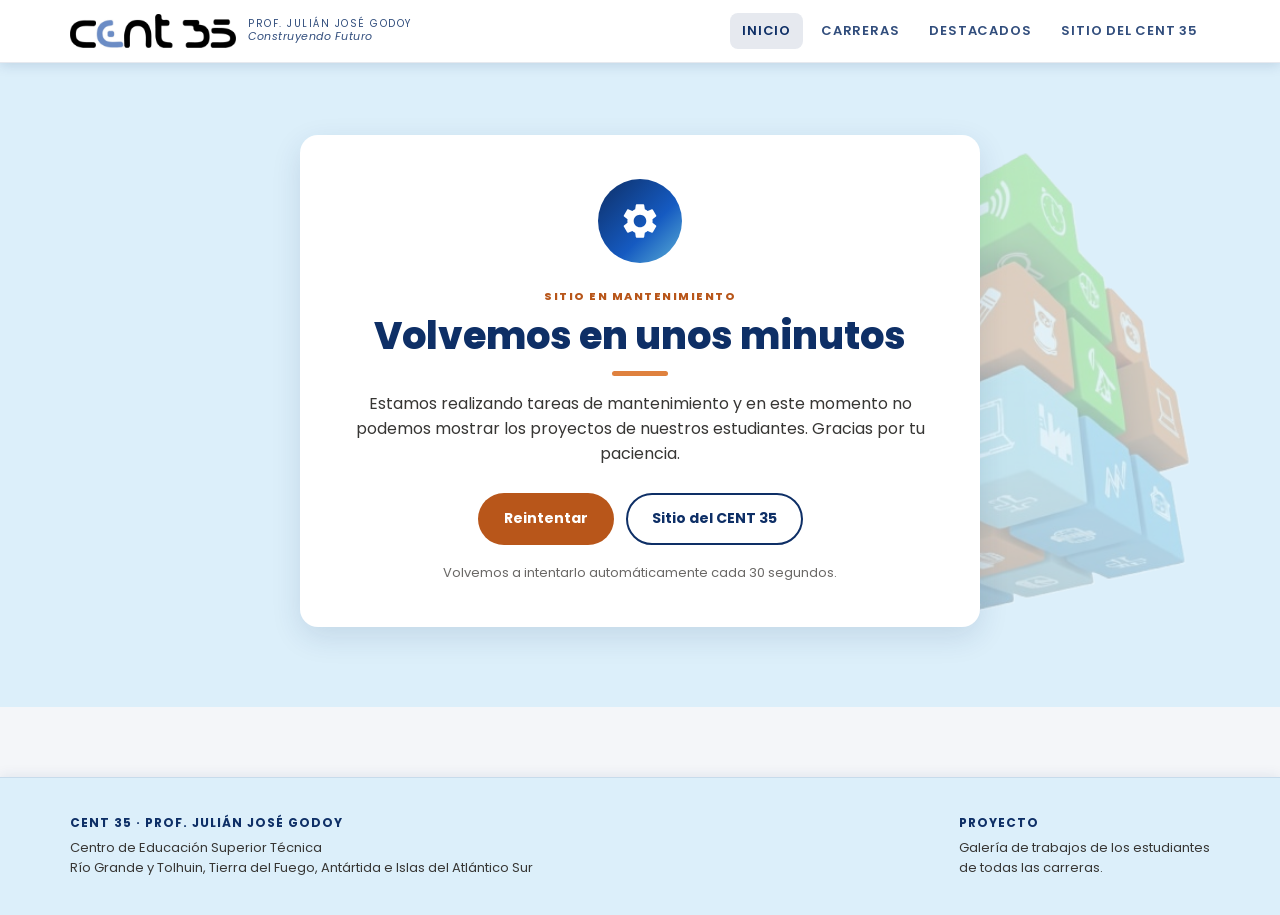
<file: index.html>
<!doctype html><html lang="es"><head><meta charset="utf-8"><meta name="viewport" content="width=device-width,initial-scale=1"><link rel="preconnect" href="https://fonts.googleapis.com"><link href="https://fonts.googleapis.com/css2?family=Poppins:wght@400;600;700;800&display=swap" rel="stylesheet"><link rel="stylesheet" href="css/styles.css?v=20261119"><title>Proyecto · CENT 35</title></head><body>
<div id="header"></div>
<header class="hero"><div class="slides" id="slides"></div><button class="arw prev" id="prev" aria-label="Anterior">‹</button><button class="arw next" id="next" aria-label="Siguiente">›</button><div class="wrap"><h1>Proyectos de nuestros <span>estudiantes</span></h1>
<p>Una galería con los trabajos de todas las carreras del CENT 35 "Profesor Julián José Godoy". Elegí una carrera y conocé lo que se construye en nuestras aulas.</p>
<div class="btns"><a class="btn red" href="#carreras">Elegir carrera</a><a class="btn ghost" href="#destacados">Ver destacados</a></div><div class="hero-foot"><div class="cap" id="cap"></div><div class="dots" id="dots"></div></div></div></header>
<main class="wrap"><section id="carreras"><div class="sec-h"><h2>Carreras</h2><p>Seleccioná una carrera para ver sus proyectos, con sus autores, resumen e imágenes.</p></div><div class="careers" id="careers"></div></section>
<section id="destacados"><div class="sec-h"><h2>Proyectos destacados</h2><p>Una muestra de los trabajos más sobresalientes.</p></div><div class="grid" id="destacados-grid"></div></section></main>
<div id="footer"></div><script src="js/api.js?v=20261119"></script><script src="js/app.js?v=20261119"></script><script>initHome()</script></body></html>
</file>
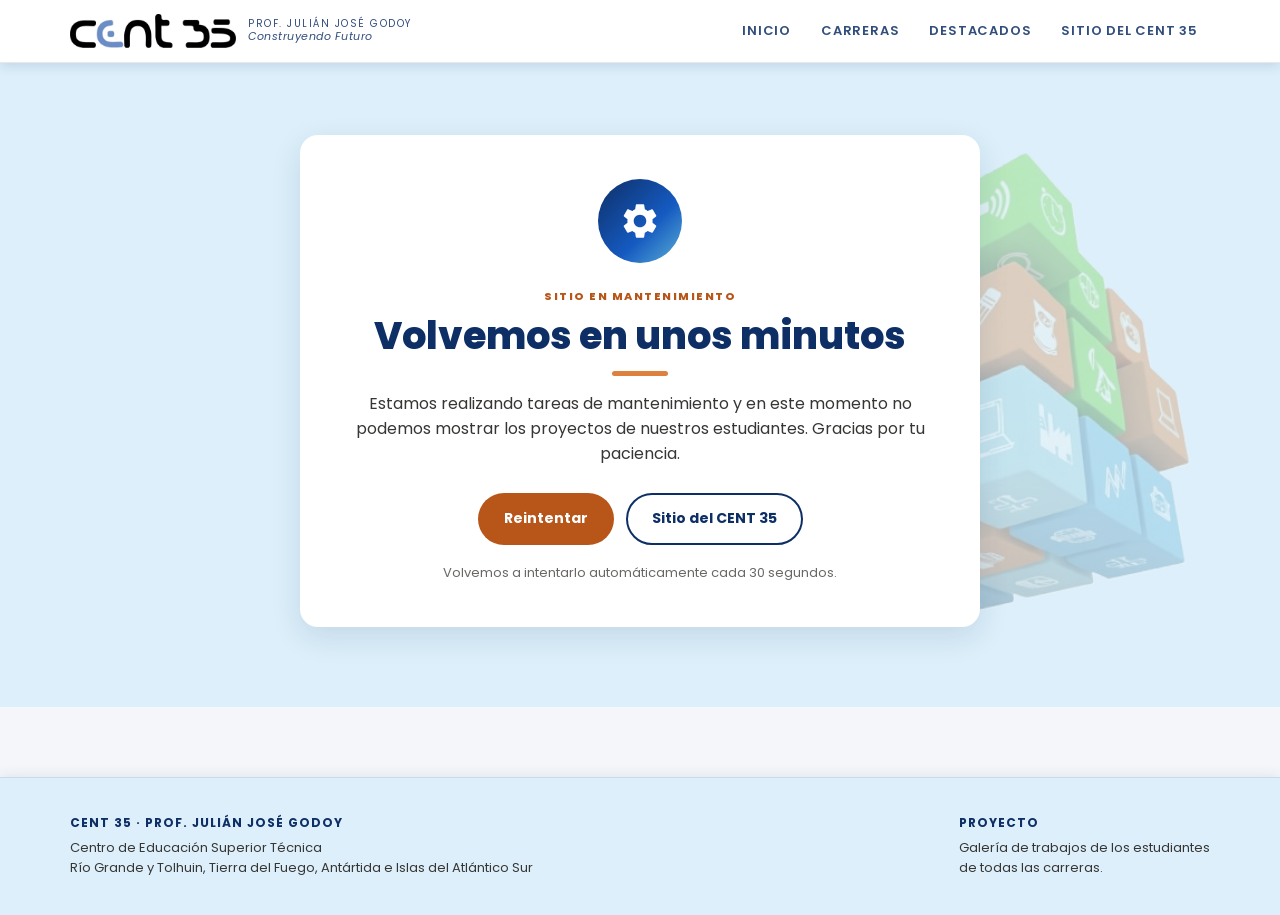
<file: carrera.html>
<!doctype html><html lang="es"><head><meta charset="utf-8"><meta name="viewport" content="width=device-width,initial-scale=1"><link rel="preconnect" href="https://fonts.googleapis.com"><link href="https://fonts.googleapis.com/css2?family=Poppins:wght@400;600;700;800&display=swap" rel="stylesheet"><link rel="stylesheet" href="css/styles.css?v=20261119"><title>Carrera · CENT 35</title></head><body>
<div id="header"></div><div id="main">
<div class="phead"><div class="wrap"><div class="crumb"><a href="index.html">Inicio</a> › Carrera</div><h1 id="titulo"></h1><p id="cuenta"></p></div></div>
<div class="wrap" style="padding-top:34px"><div class="chips" id="otras"></div>
<div class="tools"><input id="q" type="search" placeholder="Buscar por proyecto, alumno o tecnología…"><select id="anio"></select></div>
<div id="lista"></div></div></div>
<div id="footer"></div><script src="js/api.js?v=20261119"></script><script src="js/app.js?v=20261119"></script><script>initCarrera()</script></body></html>
</file>
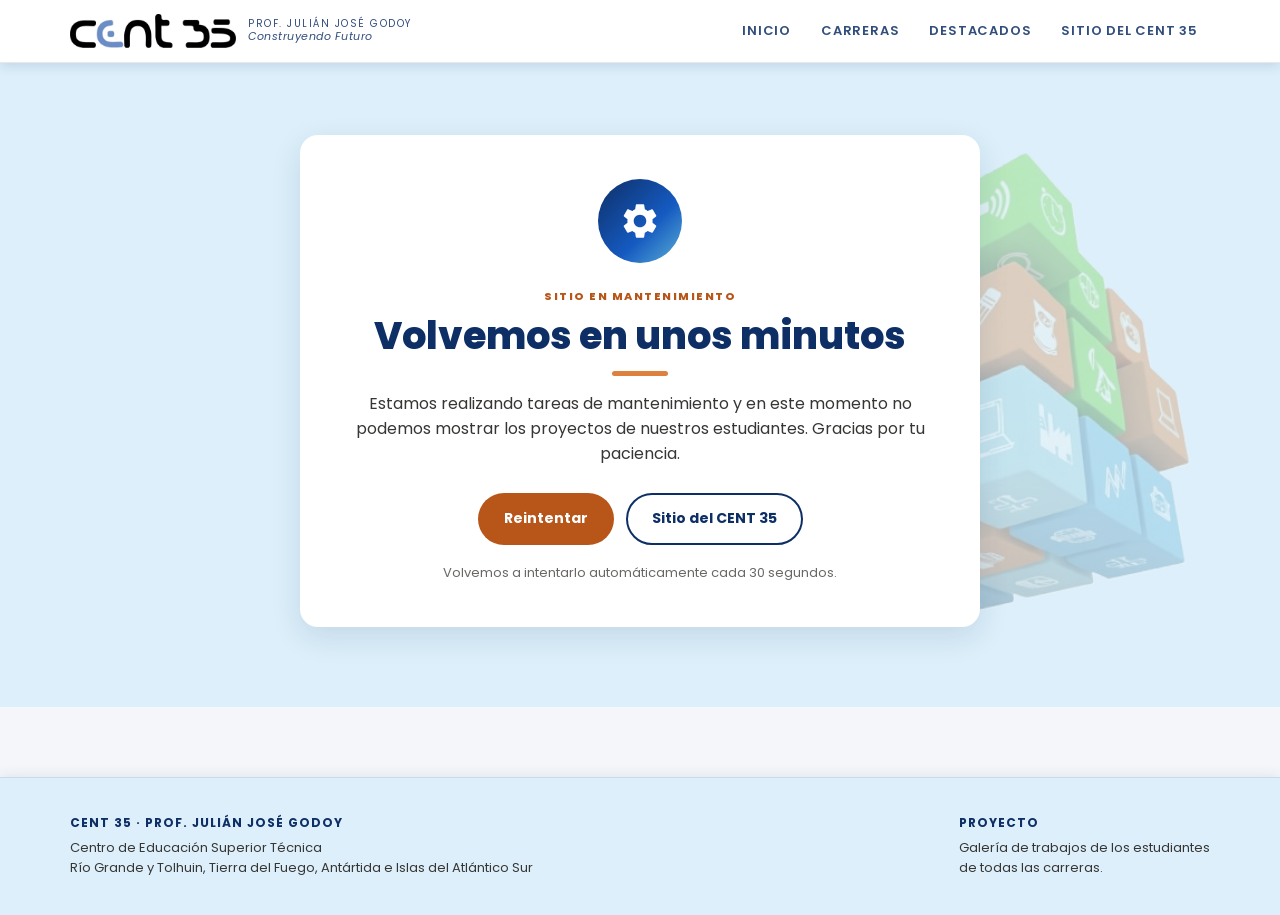
<file: proyecto.html>
<!doctype html><html lang="es"><head><meta charset="utf-8"><meta name="viewport" content="width=device-width,initial-scale=1"><link rel="preconnect" href="https://fonts.googleapis.com"><link href="https://fonts.googleapis.com/css2?family=Poppins:wght@400;600;700;800&display=swap" rel="stylesheet"><link rel="stylesheet" href="css/styles.css?v=20261119"><title>Proyecto · CENT 35</title></head><body>
<div id="header"></div><div id="main">
<div class="phead"><div class="wrap"><div class="crumb" id="crumb"></div><h1 id="titulo"></h1><p id="sub"></p></div></div>
<div class="wrap" style="padding-top:34px"><div class="detail"><div id="gal"></div><aside class="side" id="info"></aside></div><div class="txt" id="txt"></div></div></div>
<div class="lb" id="lb"><img id="lbi" alt=""></div>
<div id="footer"></div><script src="js/api.js?v=20261119"></script><script src="js/app.js?v=20261119"></script><script>initProyecto()</script></body></html>
</file>
<file: css/styles.css>
:root{
  /* Paleta del afiche MPA 2026: azul de las letras + naranja, verde y celeste del cubo */
  --navy:#0e2f66; --navy-2:#123f8a; --blue:#155ac1; --sky:#5bafd5; --orange:#df813e; --orange-dk:#b8561a;
  --green:#62d331; --on-light:#1f1e1d; --ink:#373634; --muted:#6a6866; --bg:#f4f6f9; --card:#fff;
  --grad:linear-gradient(135deg,#0e2f66 0%,#155ac1 60%,#5bafd5 100%); --celeste:#dceffa; --celeste-2:#c6e4f5;
  --radius:18px; --shadow:0 10px 30px rgba(14,47,102,.12);
}
*{box-sizing:border-box;margin:0;padding:0}
html{scroll-behavior:smooth}
body{font-family:'Poppins',Arial,Helvetica,sans-serif;background:var(--bg);color:var(--ink);line-height:1.55}
a{color:inherit;text-decoration:none}
img{max-width:100%;display:block}
.wrap{max-width:1180px;margin:0 auto;padding:0 20px}

/* Header */
.topbar{background:#fff;position:sticky;top:0;z-index:50;box-shadow:0 2px 12px rgba(14,47,102,.15);border-bottom:1px solid rgba(14,47,102,.1)}
.topbar .wrap{display:flex;align-items:center;justify-content:space-between;gap:16px;min-height:62px}
.brand{display:flex;align-items:center;gap:12px;color:var(--navy)}
.brand .logo{height:34px;width:auto;display:block}
.brand small{display:block;font-size:10px;letter-spacing:1.5px;text-transform:uppercase;opacity:.85;line-height:1.2}
.brand small.it{font-style:italic;text-transform:none;letter-spacing:.5px;font-size:11px}
.nav{display:flex;gap:6px;flex-wrap:wrap}
.nav a{color:var(--navy);font-size:13px;font-weight:600;text-transform:uppercase;letter-spacing:.8px;padding:8px 12px;border-radius:8px;opacity:.85}
.nav a:hover,.nav a.on{background:rgba(14,47,102,.1);opacity:1}

/* Hero */
.hero{background:var(--celeste);color:var(--navy);position:relative;overflow:hidden}
.slides{position:absolute;inset:0}
.slide{position:absolute;inset:0;background-size:cover;background-position:center;opacity:0;transition:opacity 1.4s ease;transform:scale(1.04)}
.slide.on{opacity:1;animation:kb 12s ease-out forwards}
@keyframes kb{to{transform:scale(1.12)}}
/* Cubo institucional, translúcido, sobre todas las imágenes del carrusel */
.slides::after{content:"";position:absolute;right:7%;top:50%;width:clamp(240px,34vw,470px);aspect-ratio:390/415;transform:translateY(-50%);background:url(../img/cubo.png) center/contain no-repeat;opacity:.3;pointer-events:none}
@media(max-width:820px){.slides::after{right:-8%;top:58%;width:min(72vw,300px);opacity:.3}}
.hero::after{content:"";position:absolute;inset:0;background:linear-gradient(90deg,rgba(220,239,250,.94) 0%,rgba(220,239,250,.78) 55%,rgba(220,239,250,.4) 100%),linear-gradient(0deg,rgba(220,239,250,.85),transparent 40%)}
.hero .wrap{z-index:2}
.hero-foot{position:absolute;left:20px;right:20px;bottom:26px;display:flex;justify-content:space-between;align-items:end;gap:16px;flex-wrap:wrap}
.cap{display:flex;flex-direction:column;font-size:13px;opacity:.95}.cap b{font-size:15px;letter-spacing:.5px}.cap span{opacity:.8;white-space:pre-line}.cap span.it{font-style:italic}
.dots{display:flex;gap:8px}.dots button{width:30px;height:5px;border-radius:3px;border:0;background:rgba(14,47,102,.3);cursor:pointer;transition:.3s}.dots button.on{background:var(--navy);width:46px}
.arw{position:absolute;top:50%;transform:translateY(-50%);z-index:3;width:46px;height:46px;border-radius:50%;border:0;background:rgba(14,47,102,.14);color:var(--navy);font-size:28px;line-height:1;cursor:pointer;backdrop-filter:blur(4px)}
.arw:hover{background:var(--orange-dk);color:#fff}.arw.prev{left:14px}.arw.next{right:14px}
@media(prefers-reduced-motion:reduce){.slide.on{animation:none}}
.hero .wrap{position:relative;padding:90px 20px 130px}
.hero h1{font-size:clamp(32px,5vw,56px);line-height:1.1;font-weight:800;max-width:760px}
.hero h1 span{color:var(--orange-dk)}
.hero p{max-width:620px;margin-top:18px;font-size:18px;opacity:1;color:var(--ink)}
.hero .btns{margin-top:28px;display:flex;gap:12px;flex-wrap:wrap}
.btn{display:inline-block;padding:13px 24px;border-radius:999px;font-weight:700;font-size:14px;border:2px solid transparent;cursor:pointer;transition:.2s}
.btn.red{background:var(--orange-dk);color:#fff}.btn.red:hover{background:#9a4515}
.btn.ghost{border-color:var(--navy);color:var(--navy)}.btn.ghost:hover{background:var(--navy);color:#fff}

/* Banda carreras (como la web del CENT 35) */
.bar{background:var(--blue);margin-top:-48px;position:relative;z-index:5;border-radius:var(--radius);box-shadow:var(--shadow);overflow:hidden}
.bar-in{display:grid;grid-template-columns:repeat(auto-fit,minmax(110px,1fr))}
.bar a{padding:18px 8px 14px;text-align:center;color:#fff;border-right:1px solid rgba(255,255,255,.18);border-bottom:1px solid rgba(255,255,255,.18);transition:.2s}
.bar a:hover{background:var(--navy-2)}
.bar .cod{display:inline-grid;place-items:center;width:46px;height:46px;border-radius:12px;background:rgba(255,255,255,.16);font-weight:800;font-size:17px;margin-bottom:8px;letter-spacing:.5px}
.bar a:hover .cod{background:var(--orange-dk)}
.bar span.n{display:block;font-size:11px;font-weight:700;text-transform:uppercase;letter-spacing:.5px;line-height:1.25}
.banner-red{background:var(--orange-dk);color:#fff;text-align:center;padding:14px;font-weight:800;letter-spacing:2px;margin-top:22px;border-radius:12px;font-size:15px}

/* Secciones */
section{padding:56px 0 8px}
.sec-h{display:flex;align-items:end;justify-content:space-between;gap:16px;margin-bottom:26px;flex-wrap:wrap}
.sec-h h2{font-size:28px;font-weight:800}
.sec-h h2::after{content:"";display:block;width:56px;height:5px;border-radius:3px;background:var(--orange);margin-top:8px}
.sec-h p{color:var(--muted);max-width:480px;font-size:14px}

/* Selector de carrera */
.careers{display:grid;grid-template-columns:repeat(auto-fill,minmax(260px,1fr));gap:16px}
.career{background:var(--card);border-radius:var(--radius);padding:20px;display:flex;gap:14px;align-items:center;box-shadow:var(--shadow);border:2px solid transparent;transition:.2s}
.career:hover{transform:translateY(-3px);border-color:var(--orange)}
.career .cod{flex:none;width:60px;height:60px;border-radius:14px;background:var(--blue);color:#fff;display:grid;place-items:center;font-weight:800;font-size:18px}
.career:nth-child(4n+2) .cod{background:var(--orange);color:var(--on-light)}
.career:nth-child(4n+3) .cod{background:var(--green);color:var(--on-light)}
.career:nth-child(4n) .cod{background:var(--sky);color:var(--on-light)}
.career h3{font-size:14px;line-height:1.3;font-weight:700}
.career small{color:var(--muted);font-size:12px}
.career .cod.ico::before{content:"";width:42px;height:42px;background:currentColor;-webkit-mask:var(--ico) center/contain no-repeat;mask:var(--ico) center/contain no-repeat}
.career.has .cod{box-shadow:0 0 0 4px rgba(91,175,213,.4)}

/* Tarjetas de proyecto */
.grid{display:grid;grid-template-columns:repeat(auto-fill,minmax(310px,1fr));gap:24px}
.card{background:var(--card);border-radius:var(--radius);overflow:hidden;box-shadow:var(--shadow);display:flex;flex-direction:column;transition:.25s}
.card:hover{transform:translateY(-5px);box-shadow:0 18px 40px rgba(14,47,102,.2)}
.card .im{aspect-ratio:16/10;overflow:hidden;position:relative;background:var(--navy)}
.card .im img{width:100%;height:100%;object-fit:cover;transition:.4s}
.card:hover .im img{transform:scale(1.05)}
.badge{position:absolute;top:12px;left:12px;background:var(--orange-dk);color:#fff;font-size:11px;font-weight:800;letter-spacing:1px;padding:5px 11px;border-radius:999px;text-transform:uppercase}
.card .bd{padding:18px 20px 22px;display:flex;flex-direction:column;gap:8px;flex:1}
.card .car{font-size:11px;font-weight:700;color:var(--orange-dk);text-transform:uppercase;letter-spacing:1px}
.card h3{font-size:20px;line-height:1.2;font-weight:800}
.card .al{font-size:13px;color:var(--blue);font-weight:600}
.card .rs{font-size:14px;color:var(--muted);flex:1}
.tags{display:flex;flex-wrap:wrap;gap:6px;margin-top:6px}
.tag{background:#e8f1fa;color:var(--navy-2);font-size:11px;font-weight:700;padding:4px 10px;border-radius:999px}
.more{font-size:13px;font-weight:800;color:var(--orange-dk);margin-top:6px}

/* Página de carrera */
.phead{background:var(--celeste);color:var(--navy);padding:54px 0 46px}
.phead .crumb{font-size:13px;opacity:.8;margin-bottom:10px}
.phead .crumb a:hover{text-decoration:underline}
.phead h1{font-size:clamp(24px,3.6vw,38px);line-height:1.15;max-width:860px;font-weight:800}
.phead p{margin-top:10px;opacity:.85}
.tools{display:flex;gap:12px;flex-wrap:wrap;align-items:center;margin-bottom:24px}
.tools input,.tools select{font:inherit;font-size:14px;padding:12px 18px;border-radius:999px;border:2px solid #dbe2ec;background:#fff;color:var(--ink);outline:none}
.tools input{flex:1;min-width:220px}
.tools input:focus,.tools select:focus{border-color:var(--blue)}
.empty{background:#fff;border-radius:var(--radius);padding:50px 24px;text-align:center;color:var(--muted);box-shadow:var(--shadow)}
.empty b{display:block;font-size:20px;color:var(--ink);margin-bottom:6px}
.chips{display:flex;flex-wrap:wrap;gap:8px;margin-bottom:22px}
.chips a{font-size:12px;font-weight:700;padding:7px 14px;border-radius:999px;background:#fff;border:2px solid #dbe2ec}
.chips a.on,.chips a:hover{background:var(--navy);color:#fff;border-color:var(--navy)}

/* Detalle */
.detail{display:grid;grid-template-columns:1.5fr 1fr;gap:32px;align-items:start}
.gal-main{border-radius:var(--radius);overflow:hidden;box-shadow:var(--shadow);background:var(--navy);cursor:zoom-in}
.gal-main img{width:100%;aspect-ratio:16/10;object-fit:cover}
.thumbs{display:flex;gap:12px;margin-top:12px}
.thumbs button{flex:1;border:3px solid transparent;border-radius:12px;overflow:hidden;cursor:pointer;background:none;padding:0}
.thumbs button.on{border-color:var(--orange)}
.thumbs img{aspect-ratio:16/10;object-fit:cover;width:100%}
.side{background:#fff;border-radius:var(--radius);padding:26px;box-shadow:var(--shadow)}
.side h4{font-size:11px;letter-spacing:1.5px;text-transform:uppercase;color:var(--orange-dk);margin:18px 0 6px}
.side h4:first-child{margin-top:0}
.side p,.side li{font-size:14px}
.side ul{padding-left:18px}
.txt{background:#fff;border-radius:var(--radius);padding:28px;box-shadow:var(--shadow);margin-top:28px}
.txt h2{font-size:22px;margin-bottom:10px}
.txt ul{padding-left:20px;margin-top:10px}
.txt li{margin:4px 0}
.note{background:#fff7d6;border:1px solid #ecd36a;color:#6b5a10;border-radius:12px;padding:10px 16px;font-size:13px;margin-top:18px}
.lb{position:fixed;inset:0;background:rgba(6,20,45,.92);display:none;place-items:center;z-index:100;padding:24px;cursor:zoom-out}
.lb.on{display:grid}.lb img{max-height:90vh;border-radius:12px}

footer{background:var(--celeste);color:var(--navy);border-top:1px solid rgba(14,47,102,.1);box-shadow:0 -2px 12px rgba(14,47,102,.08);margin-top:70px;padding:36px 0;font-size:13px}
footer .wrap{display:flex;justify-content:space-between;gap:20px;flex-wrap:wrap}
footer b{display:block;margin-bottom:6px;letter-spacing:1px;text-transform:uppercase;font-size:12px;color:var(--navy)}
footer p{color:var(--ink);opacity:1}

@media(max-width:820px){.detail{grid-template-columns:1fr}.nav{display:none}.hero .wrap{padding:56px 20px 90px}}

.card .im.sin,.gal-main.sin{background:linear-gradient(135deg,var(--navy),#1d4a8f);min-height:200px}

/* Pantalla de mantenimiento (servicio REST no disponible) */
.mant{background:var(--celeste);position:relative;overflow:hidden;padding:72px 0 80px;min-height:62vh;display:grid;align-items:center}
.mant::before{content:"";position:absolute;right:7%;top:50%;width:clamp(240px,34vw,470px);aspect-ratio:390/415;transform:translateY(-50%);background:url(../img/cubo.png) center/contain no-repeat;opacity:.3;pointer-events:none}
.mant .wrap{position:relative;z-index:1}
.mant-card{background:#fff;border-radius:var(--radius);box-shadow:var(--shadow);max-width:680px;margin:0 auto;padding:44px 36px;text-align:center}
.mant-ico{width:84px;height:84px;margin:0 auto 20px;border-radius:50%;background:var(--grad);color:#fff;display:grid;place-items:center}
.mant-ico svg{width:42px;height:42px;animation:giro 12s linear infinite}
@keyframes giro{to{transform:rotate(360deg)}}
.mant-kicker{display:inline-block;font-size:11px;font-weight:800;letter-spacing:1.5px;text-transform:uppercase;color:var(--orange-dk)}
.mant-card h1{font-size:clamp(26px,4vw,38px);line-height:1.15;font-weight:800;color:var(--navy);margin-top:6px}
.mant-card h1::after{content:"";display:block;width:56px;height:5px;border-radius:3px;background:var(--orange);margin:14px auto 0}
.mant-card p{margin-top:16px;color:var(--ink)}
.mant-card .btns{margin-top:26px;display:flex;gap:12px;justify-content:center;flex-wrap:wrap}
.mant-card button.btn{font-family:inherit;line-height:1.55}
.mant-card .btn:disabled{opacity:.6;cursor:wait}
.mant-card p.mant-msg{min-height:20px;margin-top:18px;font-size:13px;color:var(--muted)}
@media(prefers-reduced-motion:reduce){.mant-ico svg{animation:none}}
@media(max-width:820px){.mant{padding:48px 0 56px}.mant::before{right:-8%;top:58%;width:min(72vw,300px)}.mant-card{padding:34px 22px}}
</file>
